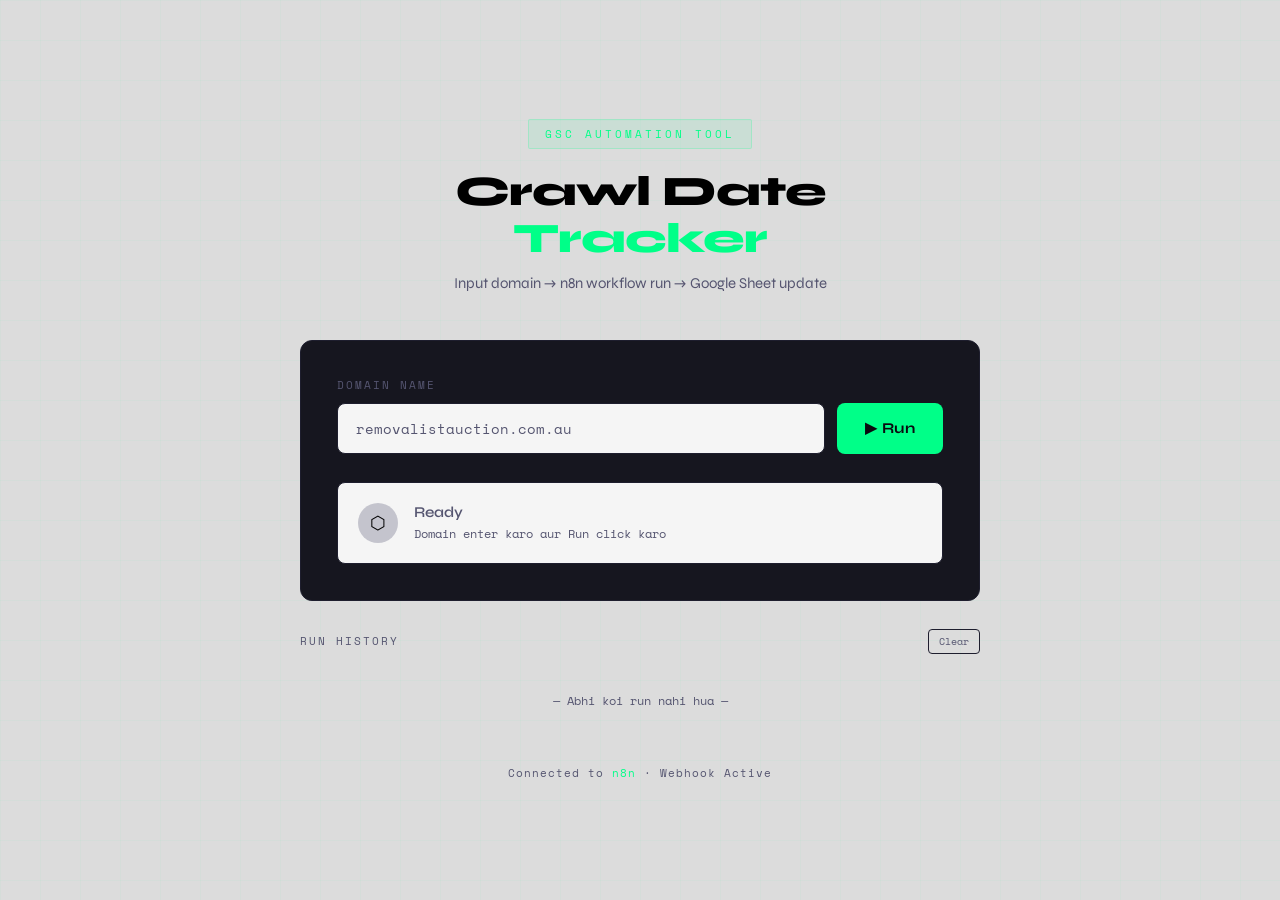
<file: index.html>
<!DOCTYPE html>
<html lang="en">
<head>
<meta charset="UTF-8">
<meta name="viewport" content="width=device-width, initial-scale=1.0">
<title>GSC Crawl Tracker</title>
<link href="https://fonts.googleapis.com/css2?family=Space+Mono:wght@400;700&family=Syne:wght@400;600;800&display=swap" rel="stylesheet">
<style>
  :root {
    --bg: #DCDCDC;
    --surface: #F5F5F5;
    --border: #1e1e2e;
    --accent: #00ff88;
    --accent2: #00ccff;
    --danger: #ff4466;
    --text: black;
    --muted: #555570;
    --card: #16161f;
  }

  * { margin: 0; padding: 0; box-sizing: border-box; }

  body {
    background: var(--bg);
    color: var(--text);
    font-family: 'Syne', sans-serif;
    min-height: 100vh;
    display: flex;
    flex-direction: column;
    align-items: center;
    justify-content: center;
    padding: 40px 20px;
    overflow-x: hidden;
  }

  /* Background grid */
  body::before {
    content: '';
    position: fixed;
    inset: 0;
    background-image:
      linear-gradient(rgba(0,255,136,0.03) 1px, transparent 1px),
      linear-gradient(90deg, rgba(0,255,136,0.03) 1px, transparent 1px);
    background-size: 40px 40px;
    pointer-events: none;
    z-index: 0;
  }

  .wrapper {
    position: relative;
    z-index: 1;
    width: 100%;
    max-width: 680px;
  }

  /* Header */
  .header {
    text-align: center;
    margin-bottom: 48px;
    animation: fadeDown 0.6s ease both;
  }

  .header .badge {
    display: inline-block;
    font-family: 'Space Mono', monospace;
    font-size: 11px;
    letter-spacing: 3px;
    color: var(--accent);
    background: rgba(0,255,136,0.08);
    border: 1px solid rgba(0,255,136,0.2);
    padding: 6px 16px;
    border-radius: 2px;
    margin-bottom: 20px;
    text-transform: uppercase;
  }

  .header h1 {
    font-size: 42px;
    font-weight: 800;
    line-height: 1.1;
    letter-spacing: -1px;
  }

  .header h1 span {
    color: var(--accent);
  }

  .header p {
    margin-top: 12px;
    color: var(--muted);
    font-size: 15px;
    font-weight: 400;
  }

  /* Card */
  .card {
    background: var(--card);
    border: 1px solid var(--border);
    border-radius: 12px;
    padding: 36px;
    animation: fadeUp 0.6s 0.1s ease both;
  }

  /* Input group */
  .input-label {
    font-family: 'Space Mono', monospace;
    font-size: 11px;
    letter-spacing: 2px;
    color: var(--muted);
    text-transform: uppercase;
    margin-bottom: 10px;
    display: block;
  }

  .input-row {
    display: flex;
    gap: 12px;
    margin-bottom: 28px;
  }

  .domain-input {
    flex: 1;
    background: var(--surface);
    border: 1px solid var(--border);
    border-radius: 8px;
    padding: 14px 18px;
    color: var(--text);
    font-family: 'Space Mono', monospace;
    font-size: 14px;
    outline: none;
    transition: border-color 0.2s, box-shadow 0.2s;
  }

  .domain-input::placeholder { color: var(--muted); }

  .domain-input:focus {
    border-color: var(--accent);
    box-shadow: 0 0 0 3px rgba(0,255,136,0.1);
  }

  .run-btn {
    background: var(--accent);
    color: #0a0a0f;
    border: none;
    border-radius: 8px;
    padding: 14px 28px;
    font-family: 'Syne', sans-serif;
    font-size: 15px;
    font-weight: 700;
    cursor: pointer;
    transition: transform 0.15s, box-shadow 0.2s, background 0.2s;
    white-space: nowrap;
    letter-spacing: 0.5px;
  }

  .run-btn:hover:not(:disabled) {
    transform: translateY(-1px);
    box-shadow: 0 8px 24px rgba(0,255,136,0.3);
  }

  .run-btn:active:not(:disabled) { transform: translateY(0); }

  .run-btn:disabled {
    background: var(--muted);
    cursor: not-allowed;
    transform: none;
  }

  /* Status area */
  .status-box {
    background: var(--surface);
    border: 1px solid var(--border);
    border-radius: 8px;
    padding: 20px;
    min-height: 80px;
    display: flex;
    align-items: center;
    gap: 16px;
    transition: border-color 0.3s;
  }

  .status-box.running { border-color: var(--accent2); }
  .status-box.success { border-color: var(--accent); }
  .status-box.error { border-color: var(--danger); }

  .status-icon {
    width: 40px;
    height: 40px;
    border-radius: 50%;
    display: flex;
    align-items: center;
    justify-content: center;
    font-size: 18px;
    flex-shrink: 0;
  }

  .status-icon.idle { background: rgba(85,85,112,0.3); }
  .status-icon.running { background: rgba(0,204,255,0.15); animation: pulse 1.5s infinite; }
  .status-icon.success { background: rgba(0,255,136,0.15); }
  .status-icon.error { background: rgba(255,68,102,0.15); }

  .status-text { flex: 1; }

  .status-title {
    font-weight: 600;
    font-size: 15px;
    margin-bottom: 4px;
  }

  .status-title.running { color: var(--accent2); }
  .status-title.success { color: var(--accent); }
  .status-title.error { color: var(--danger); }
  .status-title.idle { color: var(--muted); }

  .status-sub {
    font-family: 'Space Mono', monospace;
    font-size: 12px;
    color: var(--muted);
  }

  /* Progress dots */
  .dots span {
    display: inline-block;
    width: 6px; height: 6px;
    background: var(--accent2);
    border-radius: 50%;
    margin: 0 2px;
    animation: bounce 1.2s infinite;
  }
  .dots span:nth-child(2) { animation-delay: 0.2s; }
  .dots span:nth-child(3) { animation-delay: 0.4s; }

  /* History */
  .history-section {
    margin-top: 28px;
    animation: fadeUp 0.6s 0.2s ease both;
  }

  .history-header {
    display: flex;
    justify-content: space-between;
    align-items: center;
    margin-bottom: 14px;
  }

  .history-title {
    font-family: 'Space Mono', monospace;
    font-size: 11px;
    letter-spacing: 2px;
    color: var(--muted);
    text-transform: uppercase;
  }

  .clear-btn {
    background: none;
    border: 1px solid var(--border);
    color: var(--muted);
    font-family: 'Space Mono', monospace;
    font-size: 10px;
    padding: 4px 10px;
    border-radius: 4px;
    cursor: pointer;
    transition: color 0.2s, border-color 0.2s;
  }

  .clear-btn:hover { color: var(--danger); border-color: var(--danger); }

  .history-list {
    display: flex;
    flex-direction: column;
    gap: 8px;
    max-height: 240px;
    overflow-y: auto;
  }

  .history-list::-webkit-scrollbar { width: 4px; }
  .history-list::-webkit-scrollbar-track { background: transparent; }
  .history-list::-webkit-scrollbar-thumb { background: var(--border); border-radius: 2px; }

  .history-item {
    display: flex;
    align-items: center;
    gap: 12px;
    background: var(--surface);
    border: 1px solid var(--border);
    border-radius: 6px;
    padding: 12px 16px;
    animation: fadeUp 0.3s ease both;
  }

  .history-dot {
    width: 8px; height: 8px;
    border-radius: 50%;
    flex-shrink: 0;
  }
  .history-dot.success { background: var(--accent); }
  .history-dot.error { background: var(--danger); }

  .history-domain {
    flex: 1;
    font-family: 'Space Mono', monospace;
    font-size: 13px;
    color: var(--text);
  }

  .history-time {
    font-family: 'Space Mono', monospace;
    font-size: 11px;
    color: var(--muted);
  }

  .history-status {
    font-size: 12px;
    font-weight: 600;
    padding: 3px 10px;
    border-radius: 4px;
  }

  .history-status.success {
    background: rgba(0,255,136,0.1);
    color: var(--accent);
  }

  .history-status.error {
    background: rgba(255,68,102,0.1);
    color: var(--danger);
  }

  .empty-history {
    text-align: center;
    padding: 24px;
    color: var(--muted);
    font-family: 'Space Mono', monospace;
    font-size: 12px;
  }

  /* Footer */
  .footer {
    margin-top: 32px;
    text-align: center;
    font-family: 'Space Mono', monospace;
    font-size: 11px;
    color: var(--muted);
    letter-spacing: 1px;
    animation: fadeUp 0.6s 0.3s ease both;
  }

  .footer span { color: var(--accent); }

  /* Animations */
  @keyframes fadeDown {
    from { opacity: 0; transform: translateY(-20px); }
    to { opacity: 1; transform: translateY(0); }
  }

  @keyframes fadeUp {
    from { opacity: 0; transform: translateY(16px); }
    to { opacity: 1; transform: translateY(0); }
  }

  @keyframes pulse {
    0%, 100% { box-shadow: 0 0 0 0 rgba(0,204,255,0.4); }
    50% { box-shadow: 0 0 0 8px rgba(0,204,255,0); }
  }

  @keyframes bounce {
    0%, 80%, 100% { transform: scale(0.6); opacity: 0.5; }
    40% { transform: scale(1); opacity: 1; }
  }
</style>
</head>
<body>

<div class="wrapper">

  <!-- Header -->
  <div class="header">
    <div class="badge">GSC Automation Tool</div>
    <h1>Crawl Date<br><span>Tracker</span></h1>
    <p>Input domain → n8n workflow run → Google Sheet update</p>
  </div>

  <!-- Main Card -->
  <div class="card">
    <label class="input-label">Domain Name</label>
    <div class="input-row">
      <input
        type="text"
        class="domain-input"
        id="domainInput"
        placeholder="removalistauction.com.au"
        autocomplete="off"
        spellcheck="false"
      />
      <button class="run-btn" id="runBtn" onclick="runWorkflow()">
        ▶ Run
      </button>
    </div>

    <!-- Status -->
    <div class="status-box" id="statusBox">
      <div class="status-icon idle" id="statusIcon">⬡</div>
      <div class="status-text">
        <div class="status-title idle" id="statusTitle">Ready</div>
        <div class="status-sub" id="statusSub">Domain enter karo aur Run click karo</div>
      </div>
    </div>
  </div>

  <!-- History -->
  <div class="history-section">
    <div class="history-header">
      <span class="history-title">Run History</span>
      <button class="clear-btn" onclick="clearHistory()">Clear</button>
    </div>
    <div class="history-list" id="historyList">
      <div class="empty-history" id="emptyMsg">— Abhi koi run nahi hua —</div>
    </div>
  </div>

  <!-- Footer -->
  <div class="footer">
    Connected to <span>n8n</span> · Webhook Active
  </div>

</div>

<script>
  const WEBHOOK_URL = 'https://anilkumar-automation.app.n8n.cloud/webhook/gsc-crawl';
  let history = JSON.parse(localStorage.getItem('gsc_history') || '[]');

  // Enter key support
  document.getElementById('domainInput').addEventListener('keydown', e => {
    if (e.key === 'Enter') runWorkflow();
  });

  // Render history on load
  renderHistory();

  async function runWorkflow() {
    const domain = document.getElementById('domainInput').value.trim();

    if (!domain) {
      setStatus('error', '⚠ Domain required', 'Pehle domain name enter karo');
      return;
    }

    // Set running state
    setStatus('running', 'Running...', `Processing: ${domain}`);
    document.getElementById('runBtn').disabled = true;
    document.getElementById('domainInput').disabled = true;

    try {
      const response = await fetch(WEBHOOK_URL, {
        method: 'POST',
        headers: { 'Content-Type': 'application/json' },
        body: JSON.stringify({ domain: domain })
      });

      if (response.ok) {
        setStatus('success', '✓ Workflow Started!', `n8n processing: ${domain} — Sheet update ho rahi hai`);
        addHistory(domain, 'success');
      } else {
        throw new Error(`HTTP ${response.status}`);
      }

    } catch (err) {
      setStatus('error', '✕ Failed', `Error: ${err.message} — n8n connection check karo`);
      addHistory(domain, 'error');
    } finally {
      document.getElementById('runBtn').disabled = false;
      document.getElementById('domainInput').disabled = false;
    }
  }

  function setStatus(type, title, sub) {
    const box = document.getElementById('statusBox');
    const icon = document.getElementById('statusIcon');
    const titleEl = document.getElementById('statusTitle');
    const subEl = document.getElementById('statusSub');

    box.className = `status-box ${type}`;
    icon.className = `status-icon ${type}`;
    titleEl.className = `status-title ${type}`;

    const icons = { idle: '⬡', running: '', success: '✓', error: '✕' };
    const dots = type === 'running'
      ? '<div class="dots"><span></span><span></span><span></span></div>'
      : icons[type];

    icon.innerHTML = dots;
    titleEl.textContent = title;
    subEl.textContent = sub;
  }

  function addHistory(domain, status) {
    const now = new Date();
    const time = now.toLocaleTimeString('en-IN', { hour: '2-digit', minute: '2-digit' });
    const date = now.toLocaleDateString('en-IN', { day: '2-digit', month: 'short' });

    history.unshift({ domain, status, time, date });
    if (history.length > 20) history.pop();
    localStorage.setItem('gsc_history', JSON.stringify(history));
    renderHistory();
  }

  function renderHistory() {
    const list = document.getElementById('historyList');
    const empty = document.getElementById('emptyMsg');

    if (history.length === 0) {
      list.innerHTML = '<div class="empty-history" id="emptyMsg">— Abhi koi run nahi hua —</div>';
      return;
    }

    list.innerHTML = history.map(item => `
      <div class="history-item">
        <div class="history-dot ${item.status}"></div>
        <div class="history-domain">${item.domain}</div>
        <div class="history-time">${item.date} ${item.time}</div>
        <div class="history-status ${item.status}">${item.status === 'success' ? 'Sent' : 'Failed'}</div>
      </div>
    `).join('');
  }

  function clearHistory() {
    history = [];
    localStorage.removeItem('gsc_history');
    renderHistory();
  }
</script>
</body>
</html>
</file>
